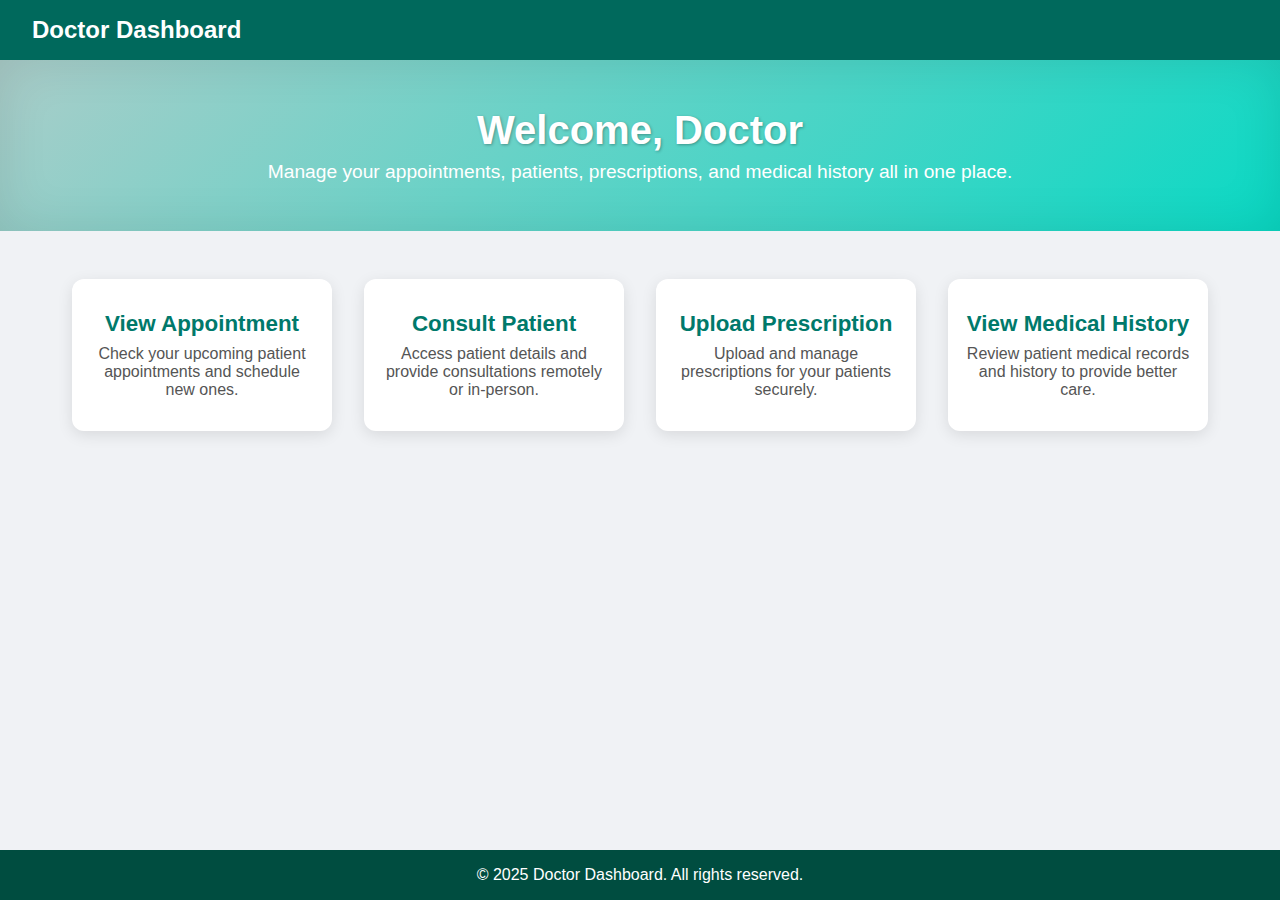
<file: doctor.html>
<!DOCTYPE html>
<html lang="en">
<head>
  <meta charset="UTF-8" />
  <meta name="viewport" content="width=device-width, initial-scale=1" />
  <title>Doctor Dashboard</title>
  <style>
    * {
      box-sizing: border-box;
      margin: 0;
      padding: 0;
      font-family: 'Segoe UI', Tahoma, Geneva, Verdana, sans-serif;
    }

    body {
      background: #f0f2f5;
      min-height: 100vh;
      display: flex;
      flex-direction: column;
    }

    header {
      background: #00695c;
      color: white;
      padding: 1rem 2rem;
      display: flex;
      align-items: center;
      box-shadow: 0 2px 5px rgba(0,0,0,0.2);
    }

    header h1 {
      font-weight: 700;
      font-size: 1.5rem;
      user-select: none;
    }

    .hero {
      background: linear-gradient(135deg, #aacdc9, #0ad9c4);
      padding: 3rem 2rem;
      text-align: center;
      color: white;
      box-shadow: inset 0 0 50px rgba(0,0,0,0.1);
    }

    .hero h2 {
      font-size: 2.5rem;
      margin-bottom: 0.5rem;
      text-shadow: 1px 1px 3px rgba(0,0,0,0.3);
    }

    .hero p {
      font-size: 1.2rem;
      font-weight: 300;
    }

    .grid-container {
      display: grid;
      grid-template-columns: repeat(auto-fit, minmax(250px, 1fr));
      gap: 2rem;
      padding: 3rem 2rem;
      max-width: 1200px;
      margin: 0 auto 3rem auto;
    }

    .grid-item {
      background: white;
      border-radius: 12px;
      box-shadow: 0 4px 15px rgba(0,0,0,0.1);
      cursor: pointer;
      transition: transform 0.3s ease, box-shadow 0.3s ease;
      display: flex;
      flex-direction: column;
      align-items: center;
      padding: 2rem 1rem;
      text-align: center;
      user-select: none;
    }

    .grid-item:hover {
      transform: translateY(-10px);
      box-shadow: 0 10px 25px rgba(0,0,0,0.2);
    }

    .grid-item h3 {
      font-size: 1.4rem;
      margin-bottom: 0.5rem;
      color: #00796b;
    }

    .grid-item p {
      font-size: 1rem;
      color: #555;
    }

    .modal {
      position: fixed;
      top: 0; left: 0; right: 0; bottom: 0;
      background: rgba(0,0,0,0.5);
      display: none;
      justify-content: center;
      align-items: center;
      z-index: 1000;
      padding: 1rem;
    }

    .modal.active {
      display: flex;
    }

    .modal-content {
      background: white;
      border-radius: 10px;
      max-width: 600px;
      width: 100%;
      max-height: 90vh;
      overflow-y: auto;
      padding: 2rem;
      position: relative;
      box-shadow: 0 10px 30px rgba(0,0,0,0.3);
    }

    .modal-content h3 {
      margin-bottom: 1rem;
      color: #004d40;
    }

    .close-btn {
      position: absolute;
      top: 1rem;
      right: 1rem;
      background: #004d40;
      color: white;
      border: none;
      border-radius: 50%;
      width: 30px;
      height: 30px;
      font-size: 1.2rem;
      cursor: pointer;
      line-height: 1;
      display: flex;
      justify-content: center;
      align-items: center;
    }

    .appointment-list, .history-list {
      list-style: none;
      padding-left: 0;
    }

    .appointment-list li, .history-list li {
      padding: 0.75rem 1rem;
      border-bottom: 1px solid #ddd;
      font-size: 1rem;
      color: #333;
    }

    .consult-form textarea {
      width: 100%;
      height: 120px;
      padding: 0.75rem;
      font-size: 1rem;
      border-radius: 6px;
      border: 1px solid #ccc;
      resize: vertical;
      margin-bottom: 1rem;
      font-family: inherit;
    }

    .consult-form button, .upload-section button {
      background: #00796b;
      color: white;
      border: none;
      padding: 0.75rem 1.5rem;
      font-size: 1rem;
      border-radius: 6px;
      cursor: pointer;
    }

    .consult-form button:hover, .upload-section button:hover {
      background: #004d40;
    }

    footer {
      background: #004d40;
      color: white;
      text-align: center;
      padding: 1rem;
      margin-top: auto;
    }
  </style>
</head>
<body>
  <header>
    <h1>Doctor Dashboard</h1>
  </header>

  <section class="hero">
    <h2>Welcome, Doctor</h2>
    <p>Manage your appointments, patients, prescriptions, and medical history all in one place.</p>
  </section>

  <main>
    <section class="grid-container">
      <article class="grid-item" id="view-appointment">
        <h3>View Appointment</h3>
        <p>Check your upcoming patient appointments and schedule new ones.</p>
      </article>

      <article class="grid-item" id="consult-patient">
        <h3>Consult Patient</h3>
        <p>Access patient details and provide consultations remotely or in-person.</p>
      </article>

      <article class="grid-item" id="upload-prescription">
        <h3>Upload Prescription</h3>
        <p>Upload and manage prescriptions for your patients securely.</p>
      </article>

      <article class="grid-item" id="view-medical-history">
        <h3>View Medical History</h3>
        <p>Review patient medical records and history to provide better care.</p>
      </article>
    </section>
  </main>

  <!-- Modals -->
  <div class="modal" id="modal-appointment">
    <div class="modal-content">
      <button class="close-btn">&times;</button>
      <h3>Upcoming Appointments</h3>
      <ul class="appointment-list" id="appointment-list"></ul>
    </div>
  </div>

  <div class="modal" id="modal-consult">
    <div class="modal-content">
      <button class="close-btn">&times;</button>
      <h3>Consult Patient</h3>
      <form class="consult-form" id="consult-form">
        <textarea id="consult-notes" placeholder="Enter consultation notes..." required></textarea>
        <button type="submit">Save Consultation</button>
      </form>
      <div id="consult-message" style="margin-top:1rem; color:green; display:none;">Consultation saved!</div>
    </div>
  </div>

  <div class="modal" id="modal-upload">
    <div class="modal-content">
      <button class="close-btn">&times;</button>
      <h3>Upload Prescription</h3>
      <form class="upload-section" id="upload-form">
        <input type="file" id="prescription-file" accept=".pdf,.jpg,.jpeg,.png" required />
        <button type="submit">Upload</button>
      </form>
      <div id="upload-message" style="margin-top:1rem; color:green; display:none;">Prescription uploaded successfully!</div>
    </div>
  </div>

  <div class="modal" id="modal-history">
    <div class="modal-content">
      <button class="close-btn">&times;</button>
      <h3>Medical History</h3>
      <ul class="history-list" id="history-list"></ul>
    </div>
  </div>

  <footer>
    &copy; 2025 Doctor Dashboard. All rights reserved.
  </footer>

  <script src="./doctor.js">
    
  </script>
</body>
</html>
</file>
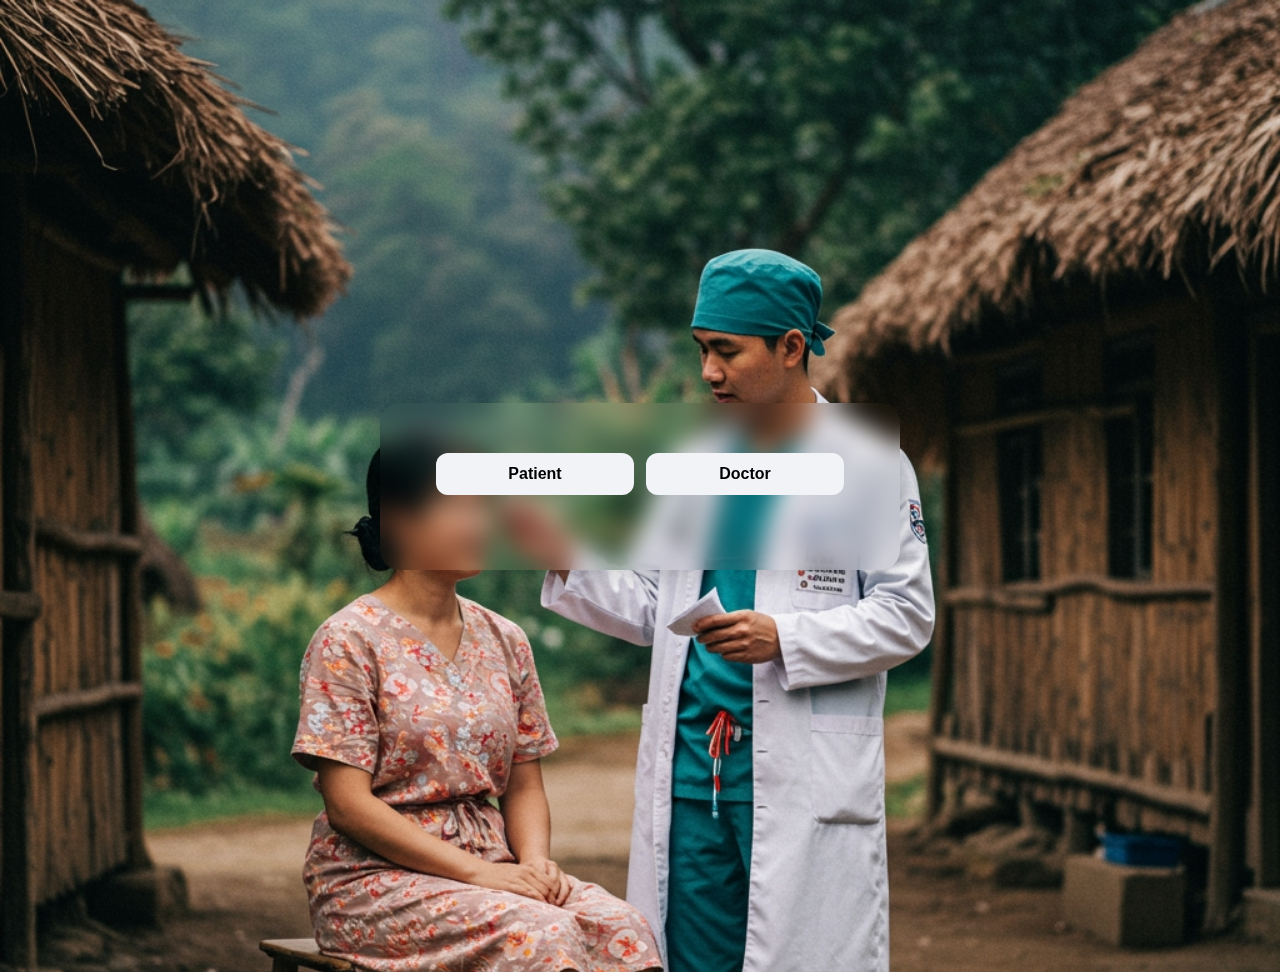
<file: register.html>
<!DOCTYPE html>
<html lang="en">
<head>
  <meta charset="UTF-8">
  <title>Telemedicine Registration</title>
  <style>
    body {
      font-family: "Segoe UI", sans-serif;
      background-image: url("doctor4.jpg");
      display: flex;
      justify-content: center;
      align-items: center;
      height: 108vh;
      margin: 0;
      background-size: cover;

    }
    .container {
      background:none;
      padding: 50px;
      border-radius: 20px;
      box-shadow: 0 8px 20px rgba(0,0,0,0.15);
      width: 420px;
      animation: fadeIn 0.6s ease-in-out;
      backdrop-filter: blur(12px); /* blur background */
     
    }
    @keyframes fadeIn {
      from {opacity: 0; transform: translateY(-20px);}
      to {opacity: 1; transform: translateY(0);}
    }
    .tabs {
      display: flex;
      justify-content: space-between;
      margin-bottom: 25px;
    }
    .tab {
      flex: 1;
      padding: 12px;
      text-align: center;
      cursor: pointer;
      font-weight: bold;
      border-radius: 12px;
      margin: 0 6px;
      background: #f1f3f6;
      transition: all 0.3s ease;
    }
    .tab:hover {
      background: #e1e5ec;
    }
    .tab.active {
      background: linear-gradient(135deg, #e9bd76, #38bbef);
      color: white;
      box-shadow: 0 4px 8px rgba(78,115,223,0.3);
    }
    form {
      display: none;
      animation: fadeIn 0.4s ease-in-out;
    }
    #patientForm h3{
        color: #f1f3f6;
    }
    #doctorForm h3{
        color: #f1f3f6;
    }
    form.active {
      display: block;
    }
    h3 {
      text-align: center;
      color: #333;
      margin-bottom: 15px;
    }
    label {
      display: block;
      margin-top: 12px;
      font-weight: 600;
      font-size: 14px;
      color: #dad3d3;
    }
    
    input, select {
      width: 25rem;
      padding: 12px;
      margin-top: 6px;
      border: 1px solid #ccc;
      border-radius: 10px;
      font-size: 14px;
      transition: all 0.3s ease;
      background-color: transparent;
      color: #ddd6d6;
    }
    select{
        width: 26.5rem;
    }
    input:focus, select:focus {
      border-color: #b4c5f7;
      outline: none;
      box-shadow: 0 0 6px rgba(161, 182, 242, 0.4);
    }
    button {
      width: 100%;
      margin-top: 20px;
      padding: 14px;
      border: none;
      border-radius: 12px;
      background: linear-gradient(135deg, #e9bd76, #38bbef);
      color: white;
      font-size: 16px;
      font-weight: bold;
      cursor: pointer;
      transition: transform 0.2s ease 0.3s ease;
    }
    button:active {
      background: #e4d290;
      transform: translateY(-2px);
    }
    button:active {
      transform: translateY(2px);
    }
  </style>
</head>
<body>
  <div class="container">
    <div class="tabs">
      <div class="tab" id="patientTab">Patient</div>
      <div class="tab" id="doctorTab">Doctor</div>
    </div>

    <!-- Patient Form -->
    <form id="patientForm">
      <h3>Patient Registration</h3>
      <label>Username</label>
      <input type="text" id="p_username" required>
      <label>Email</label>
      <input type="email" id="p_email" required>
      <label>Phone Number</label>
      <input type="tel" id="p_phone" required>
      <label>Gender</label>
      <select id="p_gender" required>
        <option value="">Select</option>
        <option>Male</option>
        <option>Female</option>
        <option>Other</option>
      </select>
      <label>Password</label>
      <input type="password" id="p_password" required>
       <a href="C:\Users\Pritam Saha\OneDrive\Desktop\tel system\patient.html"><button type="submit">Register</button></a>
    </form>

    <!-- Doctor Form -->
    <form id="doctorForm">
      <h3>Doctor Registration</h3>
      <label>Username</label>
      <input type="text" id="d_username" required>
      <label>Email</label>
      <input type="email" id="d_email" required>
      <label>Phone Number</label>
      <input type="tel" id="d_phone" required>
      <label>Gender</label>
      <select id="d_gender" required>
        <option value="">Select</option>
        <option>Male</option>
        <option>Female</option>
        <option>Other</option>
      </select>
      <label>Password</label>
      <input type="password" id="d_password" required>
      <label>Specialization</label>
      <input type="text" id="d_specialization" required>
     
     <button type="submit">Register</button>
    </form>
  </div>

  <script  src="./register.js">
    
  </script>
</body>
</html>
</file>
